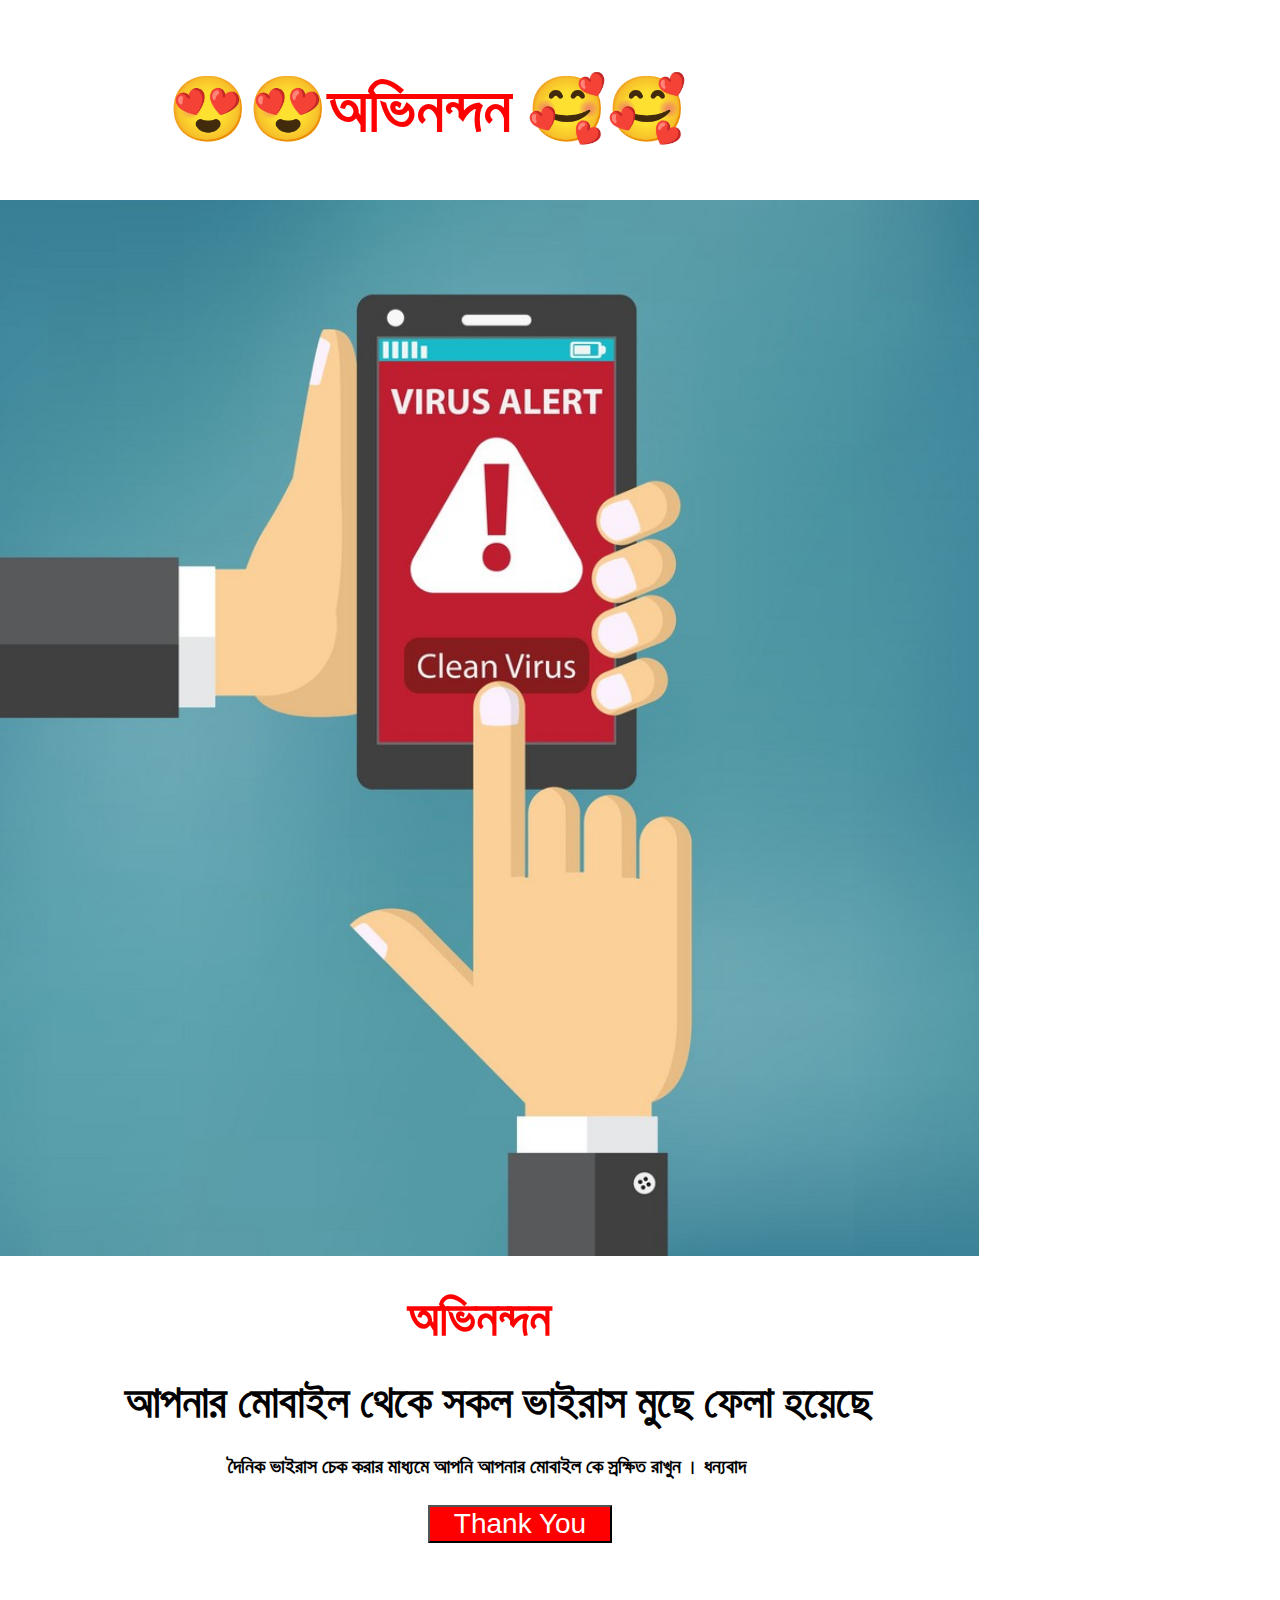
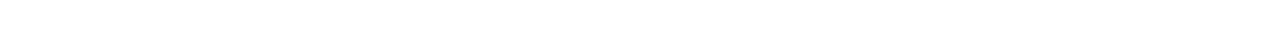
<file: index.html>
<!DOCTYPE html>
<html>
<head>
	<meta charset="utf-8">
	<title>আপনার ফোন ভাইরাস মুক্ত হয়ছে</title>
	<link rel="stylesheet" type="text/css" href="style.css">
</head>
<body>
	<div class="main">
		<h1>😍😍অভিনন্দন 🥰🥰</h1>
		<img src="images/pic.jpg">
		<h3>অভিনন্দন </h3>
		<h2>
		আপনার মোবাইল থেকে সকল ভাইরাস মুছে ফেলা হয়েছে
		</h2>
		<h4>
			দৈনিক ভাইরাস চেক করার মাধ্যমে আপনি আপনার মোবাইল কে স্রক্ষিত রাখুন । ধন্যবাদ
		</h4>
		<button>Thank You</button>
	</div>
</body>
</html>
</file>
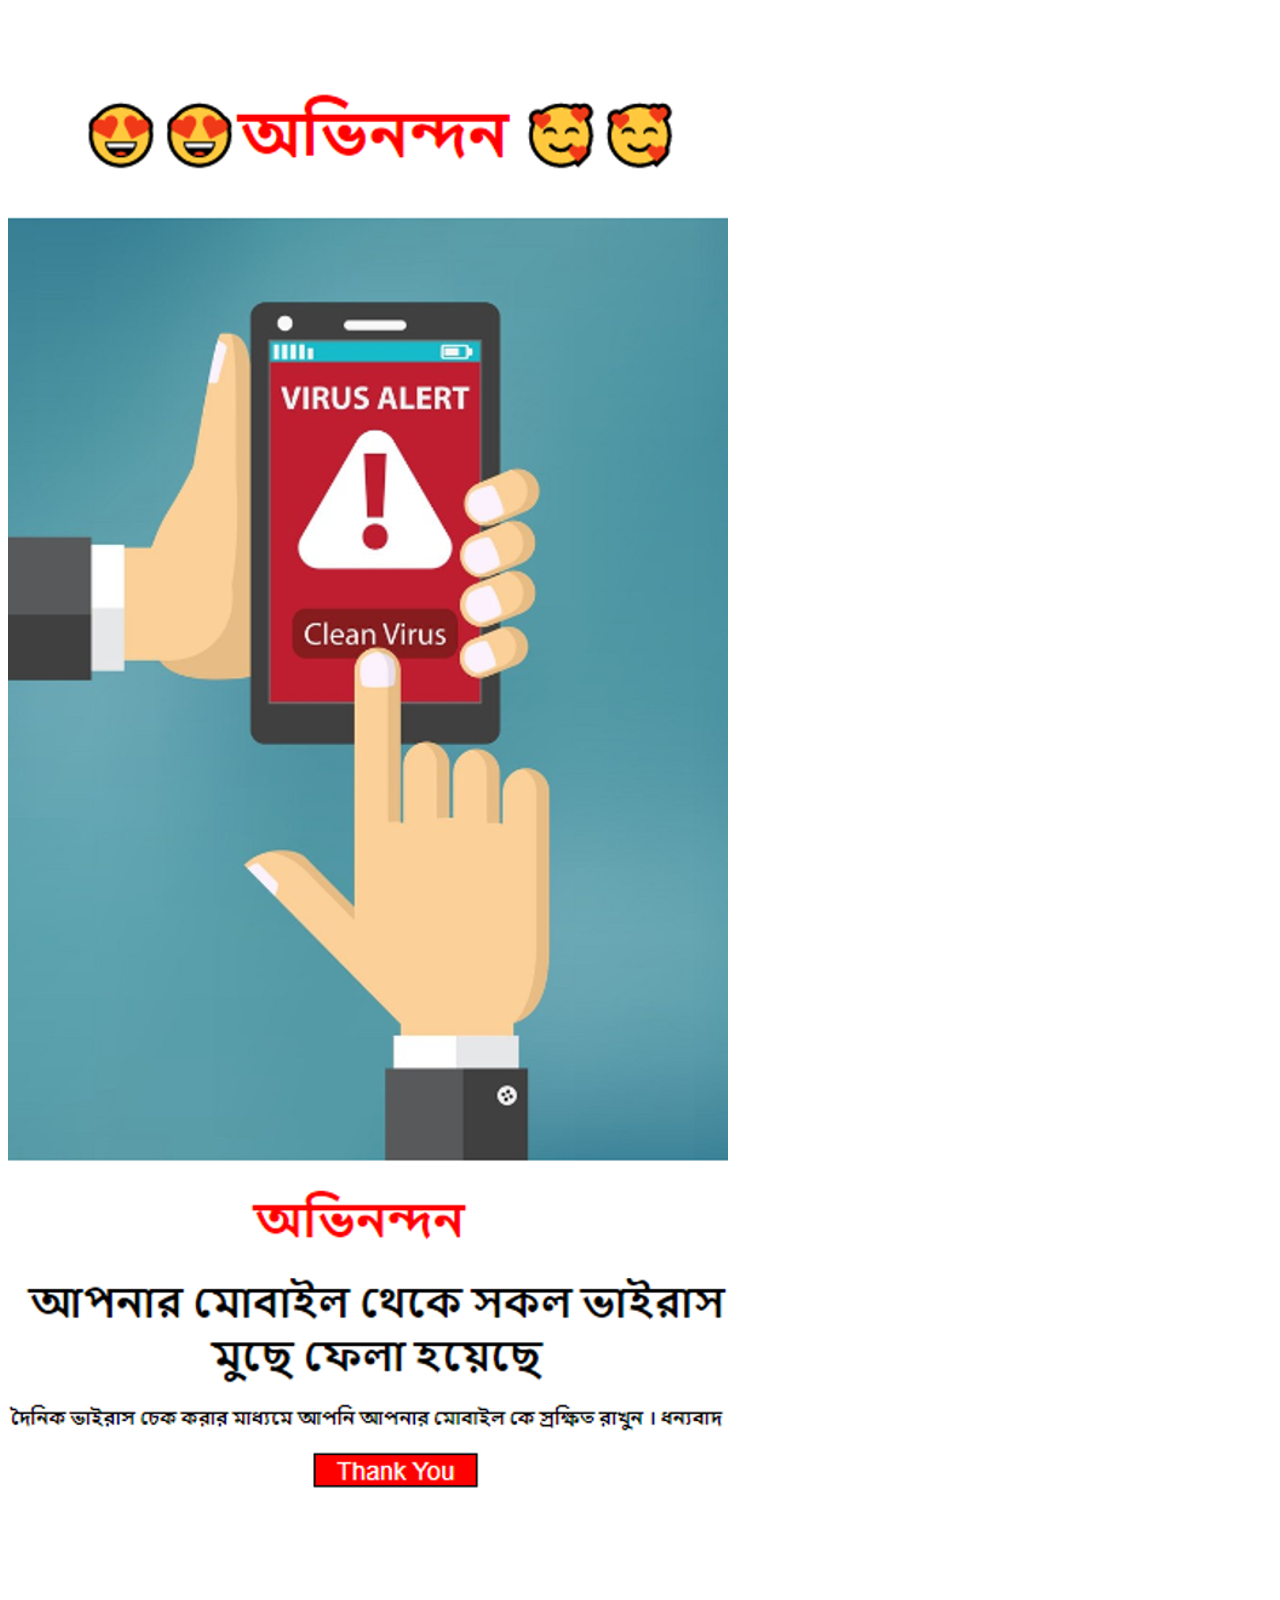
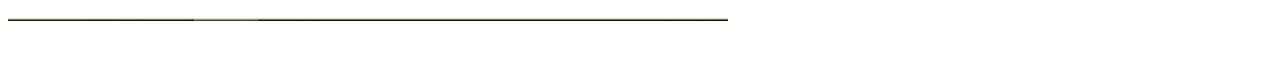
<file: index2.html>
<!DOCTYPE html>
<html>
<head>
	<meta charset="utf-8">
	<title>Tecno Spark Proviour 4</title>
	<style type="text/css">
		.div {
			width: 720px;
			height: 1640px;
		}
		.div img {
			width: 100%;
		}
	</style>
</head>
<body>
	<div>
		<img src="images/imd.png">
	</div>

</body>
</html>
</file>
<file: style.css>
body {
	margin: 0;
	padding: 0;
	width: 720px;
	height: 1640px;
}
.main {
	width: 720px;
	margin: auto;
	height: 1640px;
}
.main h1 {margin: auto;width: 100%;padding: 72px 45px 53px 168px;color: #ff0000;font-size: 64px;}
.main img {
	
margin: auto;
	
width: 979px;
}
.main h4 {
	
text-align: center;
	
width: 973px;
	
font-size: 20px;
}
.main h2 {
	
font-size: 44px;
	
width: 827px;
	
margin: auto;
	
padding-left: 85px;
	
text-align: center;
}
.main button {
	
width: 184px;
	
color: white;
	
position: absolute;
	
background: red;
	
left: 428px;
	
font-size: 28px;
}
.main h3 {
	
width: 900px;
	
text-align: center;
	
margin: 0;
	
padding: 29px;
	
font-size: 50px;
	
color: red;
}
</file>
